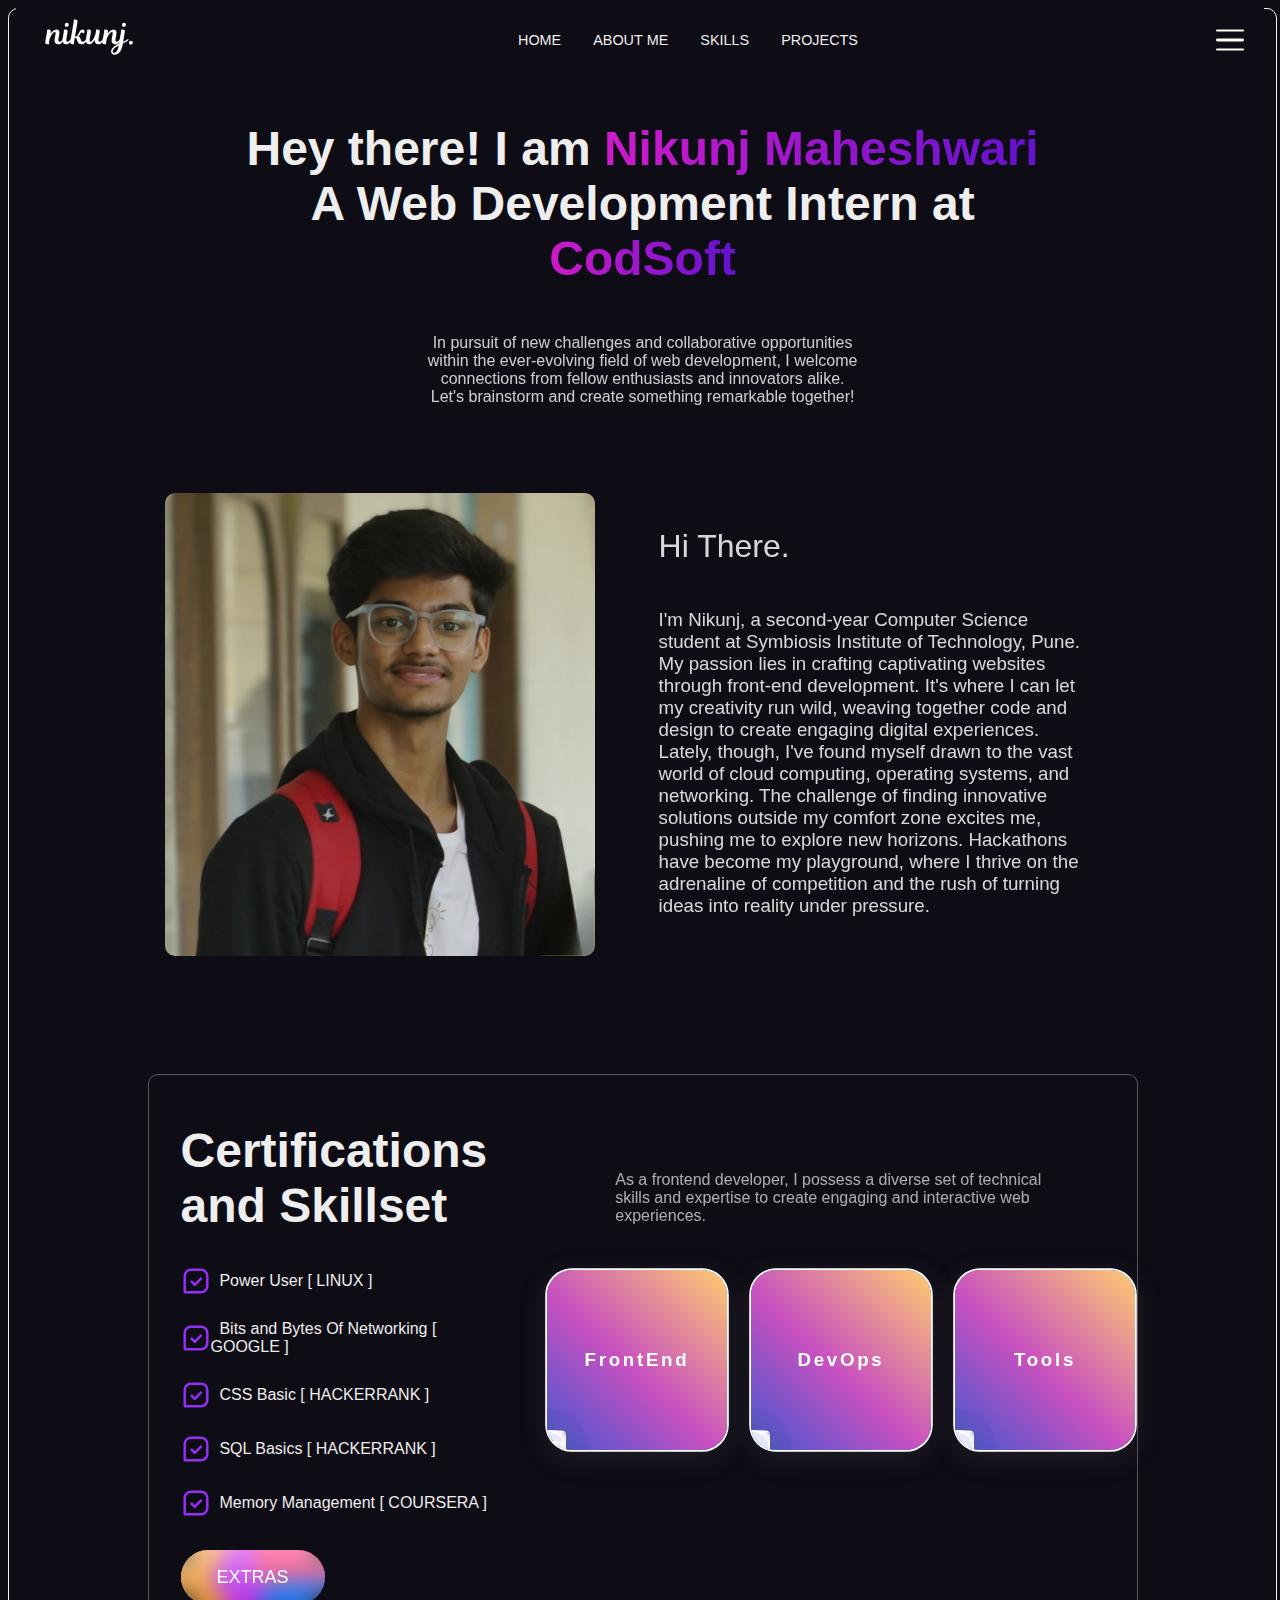
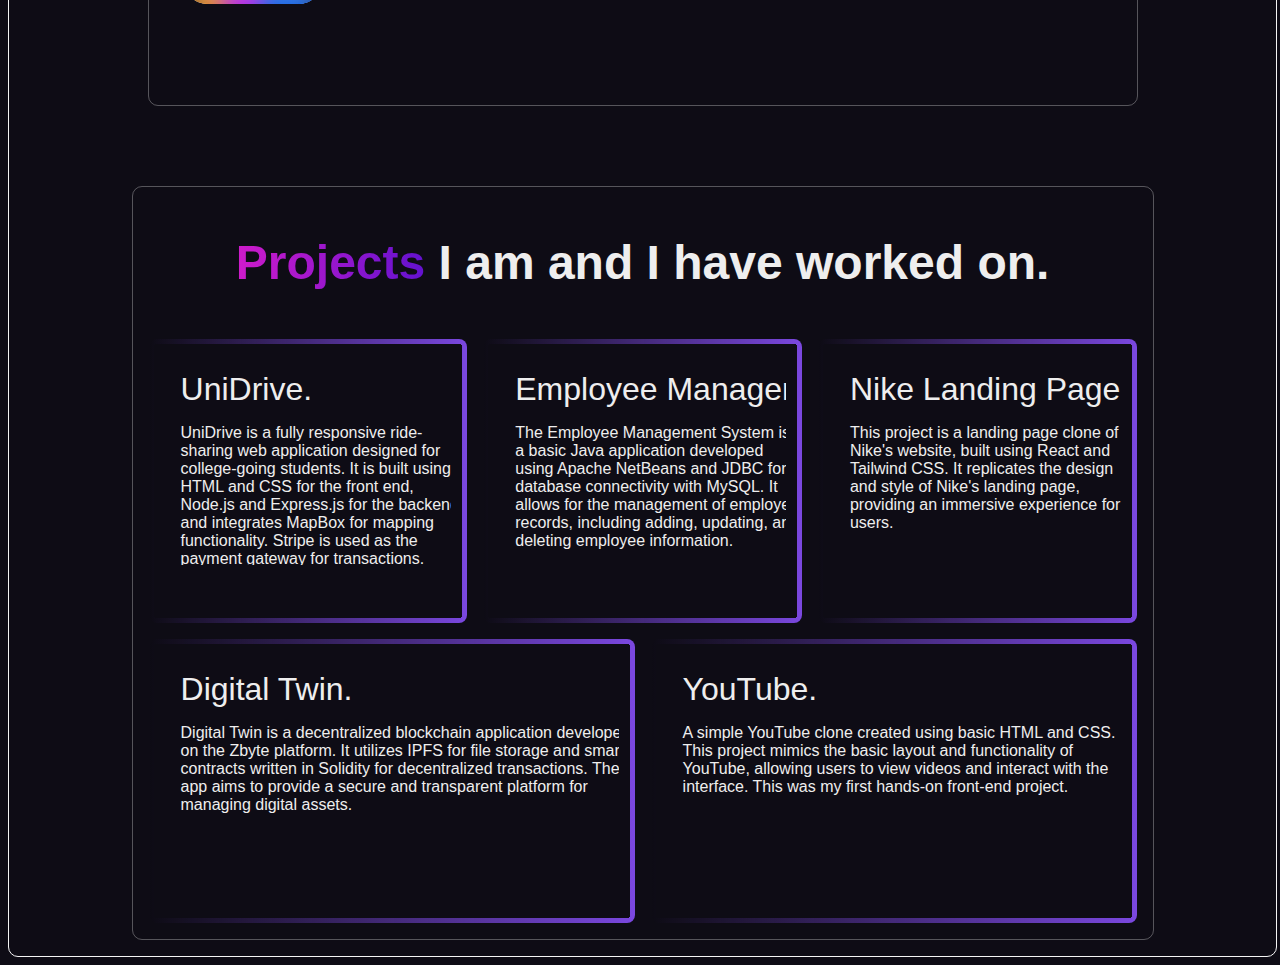
<file: task1/index.html>
<!DOCTYPE html>
<html lang="en">
  <head>
    <meta charset="UTF-8" />
    <meta name="viewport" content="width=device-width, initial-scale=1.0" />
    <title>Personal | Portfolio</title>
    <link rel="stylesheet" href="./css/header.css" />
    <link rel="stylesheet" href="./css/style.css" />
    <link rel="stylesheet" href="./css/hero.css" />
    <link rel="stylesheet" href="./css/skills.css" />
    <link rel="stylesheet" href="./css/projects.css" />
  </head>

  <body id="top">
    <div id="header-container">
      <div id="header-left">
        <img
          id="nik-logo"
          src="./assets/nikunjlogo.svg"
          height=""
          width="150"
          alt="logo"
        />
      </div>

      <div id="header-mid">
        <div id="navbar-elements">
          <a id="element-div" href="#top">HOME</a>
          <a id="element-div" href="#hero-container">ABOUT&nbspME</a>
          <a id="element-div" href="#skillsContainer">SKILLS</a>
          <a id="element-div" href="#projectsContainer">PROJECTS</a>
        </div>
      </div>

      <div id="header-right">
        <input id="checkbox" type="checkbox" />
        <label onclick="showOrHide()" class="toggle" for="checkbox">
          <div id="bar1" class="bars"></div>
          <div id="bar2" class="bars"></div>
          <div id="bar3" class="bars"></div>
        </label>
      </div>

      <div class="menuBox" id="menuBox">
        <div
          id="menu-item"
          onclick="window.open('https://github.com/still-nikk', '_blank')"
        >
          <img
            src="[data-uri]"
          />&nbsp&nbspGithub
        </div>
        <div class="downloadResume" id="menu-item">
          <img
            src="[data-uri]"
          />&nbsp&nbspDownload Resume
        </div>
        <div
          id="menu-item"
          onclick="window.open('https://www.linkedin.com/in/nikunj-maheshwari1')"
        >
          <img
            src="[data-uri]"
          />&nbsp&nbspLetsConnect
        </div>
        <div
          id="menu-item"
          onclick="window.open('https://www.codsoft.in/web-development', '_blank')"
        >
          <img
            src="[data-uri]"
          />&nbsp&nbspAbout Codsoft
        </div>
      </div>
    </div>

    <div id="hero-container">
      <h1 id="hero-heading">
        Hey there! I am
        <span id="hero-name"> Nikunj Maheshwari </span>
        <br />
        A Web Development Intern at <br />
        <span id="hero-company"> CodSoft </span>
      </h1>
      <p>
        In pursuit of new challenges and collaborative opportunities within the
        ever-evolving field of web development, I welcome connections from
        fellow enthusiasts and innovators alike. Let's brainstorm and create
        something remarkable together!
      </p>

      <div id="heroMain">
        <div id="heroImageContainer">
          <img id="heroImage" src="./assets/nikunjPFP.jpg" alt="" />
        </div>
        <div id="heroText">
          <span><br /><br />Hi There.</span><br /><br /><br />
          I'm Nikunj, a second-year Computer Science student at Symbiosis
          Institute of Technology, Pune. My passion lies in crafting captivating
          websites through front-end development. It's where I can let my
          creativity run wild, weaving together code and design to create
          engaging digital experiences. Lately, though, I've found myself drawn
          to the vast world of cloud computing, operating systems, and
          networking. The challenge of finding innovative solutions outside my
          comfort zone excites me, pushing me to explore new horizons.
          Hackathons have become my playground, where I thrive on the adrenaline
          of competition and the rush of turning ideas into reality under
          pressure.
        </div>
      </div>
    </div>

    <div id="skillsContainer">
      <div id="skillsMain">
        <div id="skillsLeft">
          <h1>Certifications and Skillset</h1>
          <div id="skillsList">
            <div id="skillsListItem">
              <img
                src="[data-uri]"
              />&nbsp&nbspPower User [ LINUX ]
            </div>
            <div id="skillsListItem">
              <img
                src="[data-uri]"
              />&nbsp&nbspBits and Bytes Of Networking [ GOOGLE ]
            </div>
            <div id="skillsListItem">
              <img
                src="[data-uri]"
              />&nbsp&nbspCSS Basic [ HACKERRANK ]
            </div>
            <div id="skillsListItem">
              <img
                src="[data-uri]"
              />&nbsp&nbspSQL Basics [ HACKERRANK ]
            </div>
            <div id="skillsListItem">
              <img
                src="[data-uri]"
              />&nbsp&nbspMemory Management [ COURSERA ]
            </div>
          </div>
          <button
            onclick="window.open('https://www.hackerrank.com/profile/nikunj_2904', '_blank')"
          >
            <span class="text">EXTRAS</span>
            <span class="blob"></span>
            <span class="blob"></span>
            <span class="blob"></span>
            <span class="blob"></span>
          </button>
        </div>
        <div id="skillsRight">
          <div id="skillsRightDescription">
            As a frontend developer, I possess a diverse set of technical skills
            and expertise to create engaging and interactive web experiences.
          </div>
          <div id="skillsSkills">
            <div id="specialButton">
              <div class="card">
                <div class="background"></div>
                <div class="logo">FrontEnd</div>

                <a href="#"
                  ><div class="box box1">
                    <span class="icon">
                      <svg
                        height="30px"
                        width="30px"
                        version="1.1"
                        id="_x32_"
                        xmlns="http://www.w3.org/2000/svg"
                        xmlns:xlink="http://www.w3.org/1999/xlink"
                        viewBox="0 0 512 512"
                        xml:space="preserve"
                        fill="#EEEEEE"
                        stroke="#EEEEEE"
                      >
                        <g id="SVGRepo_bgCarrier" stroke-width="0"></g>
                        <g
                          id="SVGRepo_tracerCarrier"
                          stroke-linecap="round"
                          stroke-linejoin="round"
                        ></g>
                        <g id="SVGRepo_iconCarrier">
                          <style type="text/css">
                            .st0 {
                              fill: #eeeeee;
                            }
                          </style>
                          <g>
                            <polygon
                              class="st0"
                              points="193.431,261.016 211.237,261.016 318.569,261.016 312.062,334.41 256,348.67 199.938,334.41 196.059,290.703 138.856,290.703 146.742,379.683 256,407.465 365.262,379.683 380.403,208.788 188.801,208.788 183.74,151.682 385.467,151.682 390.52,94.696 121.481,94.696 136.224,261.016 "
                            ></polygon>
                            <path
                              class="st0"
                              d="M20.366,0l0.984,10.627l41.882,452.361L256,512l192.767-49.012L491.634,0H20.366z M402.505,423.462 L256,460.713l-146.505-37.251L74.888,49.711h362.223L402.505,423.462z"
                            ></path>
                          </g>
                        </g>
                      </svg>
                    </span></div
                ></a>

                <a href="##"
                  ><div class="box box2">
                    <span class="icon">
                      <svg
                        height="25px"
                        width="25px"
                        viewBox="0 0 48 48"
                        xmlns="http://www.w3.org/2000/svg"
                        fill="#EEEEEE"
                        stroke="#EEEEEE"
                      >
                        <g id="SVGRepo_bgCarrier" stroke-width="0"></g>
                        <g
                          id="SVGRepo_tracerCarrier"
                          stroke-linecap="round"
                          stroke-linejoin="round"
                        ></g>
                        <g id="SVGRepo_iconCarrier">
                          <title>css</title>
                          <g id="Layer_2" data-name="Layer 2">
                            <g id="invisible_box" data-name="invisible box">
                              <rect width="48" height="48" fill="none"></rect>
                            </g>
                            <g id="Q3_icons" data-name="Q3 icons">
                              <path
                                d="M24,46,8.3,41.7,5,4H43L39.7,41.7ZM12,38.6l12,3.3,12-3.3L38.6,8H9.4Z"
                              ></path>
                              <path
                                d="M14,13H34L32.2,34.3,23.9,37l-8.4-2.1-.9-7.2h4.5v3.6l4.8.9,4.4-.9V25.9H14.6l-.3-4.5a2.3,2.3,0,0,1,1.5-.6c6.9,0,12.5.6,12.5.6V17.8H14.6Z"
                              ></path>
                            </g>
                          </g>
                        </g>
                      </svg>
                    </span></div
                ></a>

                <a href="###"
                  ><div class="box box3">
                    <span class="icon">
                      <svg
                        height="20px"
                        width="20px"
                        fill="#EEEEEE"
                        viewBox="0 0 32 32"
                        xmlns="http://www.w3.org/2000/svg"
                        stroke="#EEEEEE"
                      >
                        <g id="SVGRepo_bgCarrier" stroke-width="0"></g>
                        <g
                          id="SVGRepo_tracerCarrier"
                          stroke-linecap="round"
                          stroke-linejoin="round"
                        ></g>
                        <g id="SVGRepo_iconCarrier">
                          <path
                            d="M 5 5 L 5 27 L 27 27 L 27 5 L 5 5 z M 7 7 L 25 7 L 25 25 L 7 25 L 7 7 z M 20.244141 15 C 18.819141 15 17.898438 15.912141 17.898438 17.119141 C 17.898437 18.430141 18.667172 19.056781 19.826172 19.550781 L 20.226562 19.722656 C 20.958563 20.045656 21.394531 20.234156 21.394531 20.785156 C 21.394531 21.250156 20.967734 21.583984 20.302734 21.583984 C 19.514734 21.583984 19.066609 21.166469 18.724609 20.605469 L 17.414062 21.355469 C 17.879062 22.286469 18.847844 23 20.339844 23 C 21.859844 23 23 22.211578 23 20.767578 C 23 19.418578 22.230328 18.819234 20.861328 18.240234 L 20.462891 18.068359 C 19.769891 17.764359 19.474609 17.564844 19.474609 17.089844 C 19.474609 16.699844 19.769141 16.396484 20.244141 16.396484 C 20.710141 16.396484 21.003297 16.595844 21.279297 17.089844 L 22.535156 16.283203 C 22.003156 15.352203 21.270141 15 20.244141 15 z M 14.394531 15.095703 L 14.394531 20.558594 C 14.394531 21.356594 14.052297 21.564453 13.529297 21.564453 C 12.978297 21.564453 12.741141 21.185281 12.494141 20.738281 L 11.183594 21.527344 C 11.563594 22.335344 12.312703 23 13.595703 23 C 15.020703 23 16 22.239172 16 20.576172 L 16 15.095703 L 14.394531 15.095703 z"
                          ></path>
                        </g></svg
                    ></span></div
                ></a>

                <div class="box box4"></div>
              </div>

              <div class="card">
                <div class="background"></div>
                <div class="logo">DevOps</div>

                <a href="#"
                  ><div class="box box1">
                    <span class="icon">
                      <svg
                        height="35px"
                        width="35px"
                        viewBox="1 0 18 18"
                        xmlns="http://www.w3.org/2000/svg"
                        fill="none"
                      >
                        <g id="SVGRepo_bgCarrier" stroke-width="0"></g>
                        <g
                          id="SVGRepo_tracerCarrier"
                          stroke-linecap="round"
                          stroke-linejoin="round"
                        ></g>
                        <g id="SVGRepo_iconCarrier">
                          <g fill="#EEE">
                            <path
                              d="M4.51 7.687c0 .197.02.357.058.475.042.117.096.245.17.384a.233.233 0 01.037.123c0 .053-.032.107-.1.16l-.336.224a.255.255 0 01-.138.048c-.054 0-.107-.026-.16-.074a1.652 1.652 0 01-.192-.251 4.137 4.137 0 01-.164-.315c-.416.491-.937.737-1.565.737-.447 0-.804-.129-1.064-.385-.261-.256-.394-.598-.394-1.025 0-.454.16-.822.484-1.1.325-.278.756-.416 1.304-.416.18 0 .367.016.564.042.197.027.4.07.612.118v-.39c0-.406-.085-.689-.25-.854-.17-.166-.458-.246-.868-.246-.186 0-.377.022-.574.07a4.23 4.23 0 00-.575.181 1.525 1.525 0 01-.186.07.326.326 0 01-.085.016c-.075 0-.112-.054-.112-.166v-.262c0-.085.01-.15.037-.186a.399.399 0 01.15-.113c.185-.096.409-.176.67-.24.26-.07.537-.101.83-.101.633 0 1.096.144 1.394.432.293.288.442.726.442 1.314v1.73h.01zm-2.161.811c.175 0 .356-.032.548-.096.192-.064.362-.182.505-.342a.848.848 0 00.181-.341c.032-.129.054-.283.054-.465V7.03a4.43 4.43 0 00-.49-.09 3.996 3.996 0 00-.5-.033c-.357 0-.617.07-.793.214-.176.144-.26.347-.26.614 0 .25.063.437.196.566.128.133.314.197.559.197zm4.273.577c-.096 0-.16-.016-.202-.054-.043-.032-.08-.106-.112-.208l-1.25-4.127a.938.938 0 01-.048-.214c0-.085.042-.133.127-.133h.522c.1 0 .17.016.207.053.043.032.075.107.107.208l.894 3.535.83-3.535c.026-.106.058-.176.101-.208a.365.365 0 01.213-.053h.426c.1 0 .17.016.212.053.043.032.08.107.102.208l.84 3.578.92-3.578a.459.459 0 01.107-.208.347.347 0 01.208-.053h.495c.085 0 .133.043.133.133 0 .027-.006.054-.01.086a.768.768 0 01-.038.133l-1.283 4.127c-.031.107-.069.177-.111.209a.34.34 0 01-.203.053h-.457c-.101 0-.17-.016-.213-.053-.043-.038-.08-.107-.101-.214L8.213 5.37l-.82 3.439c-.026.107-.058.176-.1.213-.043.038-.118.054-.213.054h-.458zm6.838.144a3.51 3.51 0 01-.82-.096c-.266-.064-.473-.134-.612-.214-.085-.048-.143-.101-.165-.15a.38.38 0 01-.031-.149v-.272c0-.112.042-.166.122-.166a.3.3 0 01.096.016c.032.011.08.032.133.054.18.08.378.144.585.187.213.042.42.064.633.064.336 0 .596-.059.777-.176a.575.575 0 00.277-.508.52.52 0 00-.144-.373c-.095-.102-.276-.193-.537-.278l-.772-.24c-.388-.123-.676-.305-.851-.545a1.275 1.275 0 01-.266-.774c0-.224.048-.422.143-.593.096-.17.224-.32.384-.438.16-.122.34-.213.553-.277.213-.064.436-.091.67-.091.118 0 .24.005.357.021.122.016.234.038.346.06.106.026.208.052.303.085.096.032.17.064.224.096a.461.461 0 01.16.133.289.289 0 01.047.176v.251c0 .112-.042.171-.122.171a.552.552 0 01-.202-.064 2.428 2.428 0 00-1.022-.208c-.303 0-.543.048-.708.15-.165.1-.25.256-.25.475 0 .149.053.277.16.379.106.101.303.202.585.293l.756.24c.383.123.66.294.825.513.165.219.244.47.244.748 0 .23-.047.437-.138.619a1.435 1.435 0 01-.388.47c-.165.133-.362.23-.591.299-.24.075-.49.112-.761.112z"
                            ></path>
                            <path
                              fill-rule="evenodd"
                              d="M14.465 11.813c-1.75 1.297-4.294 1.986-6.481 1.986-3.065 0-5.827-1.137-7.913-3.027-.165-.15-.016-.353.18-.235 2.257 1.313 5.04 2.109 7.92 2.109 1.941 0 4.075-.406 6.039-1.239.293-.133.543.192.255.406z"
                              clip-rule="evenodd"
                            ></path>
                            <path
                              fill-rule="evenodd"
                              d="M15.194 10.98c-.223-.287-1.479-.138-2.048-.069-.17.022-.197-.128-.043-.24 1-.705 2.645-.502 2.836-.267.192.24-.053 1.89-.99 2.68-.143.123-.281.06-.217-.1.212-.53.686-1.72.462-2.003z"
                              clip-rule="evenodd"
                            ></path>
                          </g>
                        </g></svg
                    ></span></div
                ></a>

                <a href="##"
                  ><div class="box box2">
                    <span class="icon">
                      <svg
                        height="25px"
                        width="25px"
                        viewBox="0 0 16 16"
                        xmlns="http://www.w3.org/2000/svg"
                        fill="none"
                      >
                        <g id="SVGRepo_bgCarrier" stroke-width="0"></g>
                        <g
                          id="SVGRepo_tracerCarrier"
                          stroke-linecap="round"
                          stroke-linejoin="round"
                        ></g>
                        <g id="SVGRepo_iconCarrier">
                          <path
                            fill="#EEEE"
                            d="M12.342 4.536l.15-.227.262.159.116.083c.28.216.869.768.996 1.684.223-.04.448-.06.673-.06.534 0 .893.124 1.097.227l.105.057.068.045.191.156-.066.2a2.044 2.044 0 01-.47.73c-.29.299-.8.652-1.609.698l-.178.005h-.148c-.37.977-.867 2.078-1.702 3.066a7.081 7.081 0 01-1.74 1.488 7.941 7.941 0 01-2.549.968c-.644.125-1.298.187-1.953.185-1.45 0-2.73-.288-3.517-.792-.703-.449-1.243-1.182-1.606-2.177a8.25 8.25 0 01-.461-2.83.516.516 0 01.432-.516l.068-.005h10.54l.092-.007.149-.016c.256-.034.646-.11.92-.27-.328-.543-.421-1.178-.268-1.854a3.3 3.3 0 01.3-.81l.108-.187zM2.89 5.784l.04.007a.127.127 0 01.077.082l.006.04v1.315l-.006.041a.127.127 0 01-.078.082l-.039.006H1.478a.124.124 0 01-.117-.088l-.007-.04V5.912l.007-.04a.127.127 0 01.078-.083l.039-.006H2.89zm1.947 0l.039.007a.127.127 0 01.078.082l.006.04v1.315l-.007.041a.127.127 0 01-.078.082l-.039.006H3.424a.125.125 0 01-.117-.088L3.3 7.23V5.913a.13.13 0 01.085-.123l.039-.007h1.413zm1.976 0l.039.007a.127.127 0 01.077.082l.007.04v1.315l-.007.041a.127.127 0 01-.078.082l-.039.006H5.4a.124.124 0 01-.117-.088l-.006-.04V5.912l.006-.04a.127.127 0 01.078-.083l.039-.006h1.413zm1.952 0l.039.007a.127.127 0 01.078.082l.007.04v1.315a.13.13 0 01-.085.123l-.04.006H7.353a.124.124 0 01-.117-.088l-.006-.04V5.912l.006-.04a.127.127 0 01.078-.083l.04-.006h1.412zm1.97 0l.039.007a.127.127 0 01.078.082l.006.04v1.315a.13.13 0 01-.085.123l-.039.006H9.322a.124.124 0 01-.117-.088l-.006-.04V5.912l.006-.04a.127.127 0 01.078-.083l.04-.006h1.411zM4.835 3.892l.04.007a.127.127 0 01.077.081l.007.041v1.315a.13.13 0 01-.085.123l-.039.007H3.424a.125.125 0 01-.117-.09l-.007-.04V4.021a.13.13 0 01.085-.122l.039-.007h1.412zm1.976 0l.04.007a.127.127 0 01.077.081l.007.041v1.315a.13.13 0 01-.085.123l-.039.007H5.4a.125.125 0 01-.117-.09l-.006-.04V4.021l.006-.04a.127.127 0 01.078-.082l.039-.007h1.412zm1.953 0c.054 0 .1.037.117.088l.007.041v1.315a.13.13 0 01-.085.123l-.04.007H7.353a.125.125 0 01-.117-.09l-.006-.04V4.021l.006-.04a.127.127 0 01.078-.082l.04-.007h1.412zm0-1.892c.054 0 .1.037.117.088l.007.04v1.316a.13.13 0 01-.085.123l-.04.006H7.353a.124.124 0 01-.117-.088l-.006-.04V2.128l.006-.04a.127.127 0 01.078-.082L7.353 2h1.412z"
                          ></path>
                        </g></svg
                    ></span></div
                ></a>

                <a href="###"
                  ><div class="box box3">
                    <span class="icon">
                      <svg
                        height="20px"
                        width="20px"
                        viewBox="0 0 16 16"
                        xmlns="http://www.w3.org/2000/svg"
                        fill="none"
                      >
                        <g id="SVGRepo_bgCarrier" stroke-width="0"></g>
                        <g
                          id="SVGRepo_tracerCarrier"
                          stroke-linecap="round"
                          stroke-linejoin="round"
                        ></g>
                        <g id="SVGRepo_iconCarrier">
                          <path
                            fill="#EEE"
                            fill-rule="evenodd"
                            d="M5.374 15c-.335 0-.66-.153-.874-.431l-3.254-4.172a1.15 1.15 0 01-.214-.978l1.165-5.207c.074-.345.298-.623.605-.776l4.715-2.32c.15-.078.317-.116.485-.116.168 0 .335.038.485.115L13.2 3.426c.308.153.532.432.606.777l1.165 5.207c.074.345 0 .7-.214.978L11.5 14.566c-.214.268-.54.434-.875.434h-5.25zm7.718-5.835l.031.008a.308.308 0 01.26.371.306.306 0 01-.396.223h-.004l-.003-.001-.003-.001-.03-.007-.05-.01a2.548 2.548 0 01-.274-.106 2.87 2.87 0 00-.533-.156.242.242 0 00-.171.063 4.76 4.76 0 00-.131-.023 3.972 3.972 0 01-1.764 2.212c.015.042.032.083.051.123a.239.239 0 00-.023.18c.074.17.165.332.271.484.06.078.114.16.164.244l.028.057.012.025a.306.306 0 01-.381.44.307.307 0 01-.172-.18 2.608 2.608 0 00-.01-.02l-.028-.058a2.545 2.545 0 01-.089-.28 2.835 2.835 0 00-.21-.512.242.242 0 00-.156-.095 5.926 5.926 0 01-.03-.053l-.035-.064a3.97 3.97 0 01-2.824-.007l-.069.125a.249.249 0 00-.132.064c-.104.17-.184.355-.237.548a2.525 2.525 0 01-.088.28l-.025.05-.013.027v.001a.307.307 0 11-.553-.261l.014-.03.026-.052c.05-.085.104-.166.164-.244.108-.156.2-.322.277-.496a.302.302 0 00-.028-.173l.056-.133A3.972 3.972 0 014.22 9.532l-.134.023a.34.34 0 00-.176-.062 2.872 2.872 0 00-.533.156c-.09.04-.181.075-.274.105l-.05.011-.03.007H3.02l-.002.002h-.005a.308.308 0 01-.397-.349.306.306 0 01.261-.245l.004-.001h.003l.006-.002c.024-.006.054-.014.076-.018.097-.013.195-.021.293-.023.186-.013.37-.043.549-.09a.422.422 0 00.131-.133l.128-.037a3.938 3.938 0 01.624-2.752l-.097-.087a.338.338 0 00-.062-.176 2.854 2.854 0 00-.455-.319 2.557 2.557 0 01-.254-.148 1.129 1.129 0 01-.063-.05l-.004-.004a.323.323 0 01-.076-.45.295.295 0 01.244-.107.365.365 0 01.213.08l.022.017c.016.013.034.026.046.037.071.067.139.139.202.213.125.137.263.262.412.372.056.03.121.036.182.018l.11.078a3.938 3.938 0 012.552-1.224l.007-.129a.332.332 0 00.1-.157 2.844 2.844 0 00-.034-.554 2.555 2.555 0 01-.042-.29v-.053-.025-.004-.004A.306.306 0 018 2.82a.308.308 0 01.306.337v.087a2.53 2.53 0 01-.041.29 2.85 2.85 0 00-.035.553.242.242 0 00.1.153v.007l.007.13c.967.087 1.87.522 2.54 1.223l.116-.083a.34.34 0 00.186-.02c.149-.11.287-.235.412-.373a2.53 2.53 0 01.202-.213l.051-.04.017-.014a.308.308 0 01.472.388.307.307 0 01-.09.09c-.008.005-.017.012-.025.02l-.043.033a2.549 2.549 0 01-.254.148 2.865 2.865 0 00-.455.32.24.24 0 00-.058.172 4.458 4.458 0 01-.05.044l-.058.053c.542.806.769 1.783.637 2.745l.123.036c.031.056.077.101.132.132.18.048.364.078.55.09.097.003.195.01.292.024l.058.013zm-2.875-3.1l-1.308.925-.004-.002a.27.27 0 01-.43-.205v-.001l-.091-1.598a3.183 3.183 0 011.833.882zM7.754 7.818h.492l.306.381-.11.476L8 8.886l-.443-.213-.11-.475.307-.381zM7.29 5.24c.107-.024.216-.043.326-.056l-.09 1.6-.008.004a.268.268 0 01-.293.256.27.27 0 01-.135-.05l-.002.001-1.316-.93c.419-.41.945-.696 1.518-.825zM5.296 6.663l1.201 1.071-.001.007a.269.269 0 01-.106.462l-.001.005-1.54.443a3.134 3.134 0 01.447-1.988zm1.608 2.846l-.612 1.474a3.16 3.16 0 01-1.27-1.586L6.6 9.13l.003.003a.265.265 0 01.18.029.27.27 0 01.117.341l.004.006zm1.806 1.896c-.572.13-1.17.1-1.726-.088l.777-1.4h.001a.27.27 0 01.475-.001h.006l.779 1.402a3.286 3.286 0 01-.312.087zm1.004-.416L9.096 9.5l.001-.003a.269.269 0 01.296-.37l.003-.004 1.593.269a3.147 3.147 0 01-1.275 1.597zm1.442-2.343L9.61 8.201l-.002-.006a.27.27 0 01-.185-.343.27.27 0 01.08-.12L9.5 7.73l1.195-1.067c.366.594.527 1.29.46 1.983z"
                            clip-rule="evenodd"
                          ></path>
                        </g></svg
                    ></span></div
                ></a>

                <div class="box box4"></div>
              </div>

              <div class="card">
                <div class="background"></div>
                <div class="logo">Tools</div>

                <a href="#"
                  ><div class="box box1">
                    <span class="icon">
                      <svg 
                      height="30px"
                      width="30px"
                      viewBox="0 0 24 24" fill="none" xmlns="http://www.w3.org/2000/svg"><g id="SVGRepo_bgCarrier" stroke-width="0"></g><g id="SVGRepo_tracerCarrier" stroke-linecap="round" stroke-linejoin="round"></g><g id="SVGRepo_iconCarrier"> <path d="M9.29183 21V18.4407L9.3255 16.6219C9.36595 16.0561 9.58639 15.5228 9.94907 15.11C9.95438 15.1039 9.95972 15.0979 9.9651 15.0919C9.9791 15.0763 9.96988 15.0511 9.94907 15.0485V15.0485C7.52554 14.746 5.0005 13.7227 5.0005 9.26749C4.9847 8.17021 5.3427 7.10648 6.00437 6.27215C6.02752 6.24297 6.05103 6.21406 6.07492 6.18545V6.18545C6.10601 6.1482 6.11618 6.09772 6.10194 6.05134C6.10107 6.04853 6.10021 6.04571 6.09935 6.04289C6.0832 5.9899 6.06804 5.93666 6.05388 5.88321C5.81065 4.96474 5.86295 3.98363 6.20527 3.09818C6.20779 3.09164 6.21034 3.08511 6.2129 3.07858C6.22568 3.04599 6.25251 3.02108 6.28698 3.01493V3.01493C6.50189 2.97661 7.37036 2.92534 9.03298 4.07346C9.08473 4.10919 9.13724 4.14609 9.19053 4.18418V4.18418C9.22901 4.21168 9.27794 4.22011 9.32344 4.20716C9.32487 4.20675 9.32631 4.20634 9.32774 4.20593C9.41699 4.18056 9.50648 4.15649 9.59617 4.1337C11.1766 3.73226 12.8234 3.73226 14.4038 4.1337C14.4889 4.1553 14.5737 4.17807 14.6584 4.20199C14.6602 4.20252 14.6621 4.20304 14.6639 4.20356C14.7174 4.21872 14.7749 4.20882 14.8202 4.17653V4.17653C14.8698 4.14114 14.9187 4.10679 14.967 4.07346C16.6257 2.92776 17.4894 2.9764 17.7053 3.01469V3.01469C17.7404 3.02092 17.7678 3.04628 17.781 3.07946C17.7827 3.08373 17.7843 3.08799 17.786 3.09226C18.1341 3.97811 18.1894 4.96214 17.946 5.88321C17.9315 5.93811 17.9159 5.9928 17.8993 6.04723V6.04723C17.8843 6.09618 17.8951 6.14942 17.9278 6.18875C17.9289 6.18998 17.9299 6.19121 17.9309 6.19245C17.9528 6.21877 17.9744 6.24534 17.9956 6.27215C18.6573 7.10648 19.0153 8.17021 18.9995 9.26749C18.9995 13.747 16.4565 14.7435 14.0214 15.015V15.015C14.0073 15.0165 14.001 15.0334 14.0105 15.0439C14.0141 15.0479 14.0178 15.0519 14.0214 15.0559C14.2671 15.3296 14.4577 15.6544 14.5811 16.0103C14.7101 16.3824 14.7626 16.7797 14.7351 17.1754V21" stroke="#EEE" stroke-width="2" stroke-linecap="round" stroke-linejoin="round"></path> <path d="M4 17C4.36915 17.0523 4.72159 17.1883 5.03065 17.3975C5.3397 17.6068 5.59726 17.8838 5.7838 18.2078C5.94231 18.4962 6.15601 18.7504 6.41264 18.9557C6.66927 19.161 6.96379 19.3135 7.27929 19.4043C7.59478 19.4952 7.92504 19.5226 8.25112 19.485C8.5772 19.4475 8.89268 19.3457 9.17946 19.1855" stroke="#EEE" stroke-width="2" stroke-linecap="round" stroke-linejoin="round"></path> </g></svg></span></div
                ></a>

                <a href="##"
                  ><div class="box box2">
                    <span class="icon"
                      >
                      <svg
                        height="30px"
                        width="30px"
                        viewBox="0 0 192 192"
                        xmlns="http://www.w3.org/2000/svg"
                        style="enable-background: new 0 0 192 192"
                        xml:space="preserve"
                        fill="#000000"
                      >
                        <g id="SVGRepo_bgCarrier" stroke-width="0"></g>
                        <g
                          id="SVGRepo_tracerCarrier"
                          stroke-linecap="round"
                          stroke-linejoin="round"
                        ></g>
                        <g id="SVGRepo_iconCarrier">
                          <path
                            d="M95.2 170c-11.6 0-22-3.1-30.9-9.1-8.8-6-15.4-14.6-19.7-25.6-2.5-6.4-4-13.4-4.7-21.4-.8-9.5-.2-19.2 1.9-28.7 3.3-15.3 10-28.5 19.8-39.5 9.7-10.8 21.2-18.1 34.3-21.5 5.6-1.5 11.2-2.2 16.5-2.2 6.4 0 12.7 1.1 18.7 3.3 8.9 3.3 15 9 17.9 17 1.4 3.7 1.8 7.6 1.4 12-.6 6.2-2.6 11.7-6 16.4-3.9 5.4-8.6 8.7-14.3 10.1-1 .3-2.1.4-3.3.4-.5 0-.9 0-1.4-.1-1.7-.2-3.2-.9-4.2-2.2-1-1.3-1.4-3-1.2-4.7.3-2 1.1-3.7 1.9-5.1l.3-.6c1.6-3.2 3.1-6.2 3.9-9.4 1.3-5.4 1.3-9.5-.1-13.3-1.5-4-4.3-6.5-8.5-7.5-1.6-.4-3.2-.6-4.8-.6-3.6 0-7.4.9-11.4 2.7C93.4 44 86.7 50 81 58.7c-3.9 6-6.9 12.7-9.1 20.5-1.6 5.6-2.6 11.5-3.2 17.6-.3 2.9-.5 6.3-.5 9.6.1 9.7 1.5 17.4 4.5 24.2 3.3 7.6 7.8 12.9 13.9 16.3 4.1 2.3 8.7 3.5 13.6 3.5.8 0 1.7 0 2.6-.1 10.4-.8 19.6-5.5 28-14.3 4.3-4.5 7.9-9.7 11-15.9.5-.9 1-1.9 1.8-2.7 1-1.1 2.3-1.7 3.7-1.7 1.7 0 3.2.9 4.2 2.5 1.2 2 1.1 4.2.9 5.6-.6 4.1-2.1 8.1-4.6 12.8-7.2 12.9-17.1 22.4-29.4 28.3-6.3 3-13.1 4.7-20.1 5-1.1.1-2.1.1-3.1.1z"
                            style="
                              fill: none;
                              stroke: #eeeeee;
                              stroke-width: 12;
                              stroke-linejoin: round;
                              stroke-miterlimit: 10;
                            "
                          ></path>
                        </g></svg
                    ></span></div
                ></a>

                <a href="###"
                  ><div class="box box3">
                    <span class="icon"
                      >
                      <svg 
                      height="30px"
                      width="30px"
                      fill="#EEEEEE" viewBox="0 0 32 32" xmlns="http://www.w3.org/2000/svg" stroke="#EEEEEE"><g id="SVGRepo_bgCarrier" stroke-width="0"></g><g id="SVGRepo_tracerCarrier" stroke-linecap="round" stroke-linejoin="round"></g><g id="SVGRepo_iconCarrier"> <path d="M21.875 7.568c-0.156 0-0.26 0.021-0.365 0.047v0.016h0.016c0.073 0.135 0.193 0.24 0.286 0.365 0.073 0.141 0.135 0.286 0.203 0.427l0.021-0.021c0.125-0.089 0.188-0.229 0.188-0.443-0.052-0.063-0.063-0.13-0.109-0.188-0.052-0.089-0.167-0.135-0.24-0.203zM7.693 25.161h-1.234c-0.042-2.083-0.167-4.042-0.359-5.88h-0.010l-1.88 5.88h-0.943l-1.865-5.88h-0.016c-0.135 1.76-0.224 3.724-0.26 5.88h-1.125c0.073-2.625 0.255-5.083 0.547-7.375h1.531l1.781 5.417h0.010l1.797-5.417h1.458c0.323 2.688 0.516 5.146 0.573 7.375zM13.047 19.719c-0.5 2.729-1.167 4.714-1.984 5.948-0.646 0.953-1.349 1.432-2.115 1.432-0.203 0-0.453-0.063-0.755-0.188v-0.656c0.151 0.021 0.323 0.036 0.516 0.036 0.359 0 0.646-0.104 0.865-0.297 0.26-0.24 0.391-0.51 0.391-0.807 0-0.208-0.099-0.625-0.307-1.26l-1.349-4.208h1.214l0.969 3.146c0.219 0.719 0.313 1.214 0.271 1.5 0.536-1.417 0.906-2.969 1.115-4.646zM29.484 25.161h-3.51v-7.375h1.182v6.469h2.328zM25.057 25.339l-1.354-0.667c0.12-0.099 0.234-0.208 0.339-0.333 0.578-0.672 0.865-1.677 0.865-3 0-2.443-0.958-3.661-2.875-3.661-0.938 0-1.672 0.307-2.198 0.927-0.573 0.677-0.865 1.677-0.865 2.995 0 1.297 0.255 2.245 0.766 2.854 0.469 0.542 1.172 0.818 2.115 0.818 0.349 0 0.672-0.042 0.964-0.13l1.766 1.031 0.484-0.833zM20.667 23.682c-0.302-0.479-0.448-1.25-0.448-2.313 0-1.859 0.563-2.786 1.693-2.786 0.589 0 1.026 0.224 1.302 0.667 0.297 0.484 0.448 1.245 0.448 2.297 0 1.87-0.568 2.813-1.693 2.813-0.594 0-1.026-0.224-1.307-0.667zM18.458 23.12c0 0.625-0.229 1.141-0.693 1.536-0.458 0.401-1.068 0.604-1.844 0.604-0.724 0-1.417-0.229-2.099-0.688l0.318-0.635c0.583 0.292 1.109 0.438 1.589 0.438 0.443 0 0.792-0.099 1.042-0.292 0.25-0.198 0.401-0.474 0.401-0.823 0-0.438-0.307-0.813-0.865-1.125-0.516-0.286-1.552-0.875-1.552-0.875-0.563-0.411-0.839-0.849-0.839-1.573 0-0.599 0.208-1.078 0.625-1.443 0.422-0.375 0.958-0.557 1.625-0.557 0.682 0 1.307 0.182 1.87 0.547l-0.286 0.635c-0.479-0.203-0.953-0.307-1.417-0.307-0.38 0-0.672 0.094-0.875 0.276s-0.328 0.411-0.328 0.698c0 0.438 0.313 0.813 0.885 1.135 0.526 0.286 1.583 0.891 1.583 0.891 0.578 0.406 0.865 0.844 0.865 1.557zM30.964 15.313c-0.714-0.016-1.266 0.057-1.729 0.255-0.13 0.052-0.344 0.052-0.365 0.219 0.073 0.073 0.083 0.188 0.146 0.286 0.109 0.177 0.292 0.417 0.464 0.542 0.188 0.146 0.375 0.292 0.568 0.417 0.349 0.214 0.74 0.339 1.083 0.552 0.193 0.125 0.391 0.286 0.583 0.417 0.099 0.068 0.161 0.188 0.286 0.229v-0.026c-0.063-0.078-0.078-0.193-0.141-0.286-0.089-0.089-0.177-0.167-0.266-0.255-0.26-0.349-0.578-0.651-0.927-0.901-0.286-0.193-0.911-0.464-1.026-0.792l-0.016-0.021c0.193-0.016 0.422-0.089 0.609-0.141 0.302-0.078 0.583-0.063 0.896-0.141 0.141-0.036 0.281-0.078 0.427-0.125v-0.078c-0.161-0.161-0.281-0.38-0.448-0.531-0.453-0.391-0.953-0.776-1.469-1.094-0.281-0.182-0.635-0.297-0.932-0.448-0.104-0.052-0.286-0.078-0.344-0.167-0.161-0.198-0.255-0.453-0.37-0.688-0.255-0.49-0.505-1.031-0.729-1.552-0.161-0.349-0.255-0.693-0.453-1.016-0.917-1.516-1.917-2.432-3.448-3.333-0.328-0.188-0.724-0.266-1.141-0.365-0.224-0.010-0.443-0.026-0.667-0.036-0.146-0.063-0.286-0.229-0.411-0.313-0.51-0.323-1.823-1.016-2.193-0.099-0.24 0.583 0.354 1.151 0.563 1.443 0.151 0.208 0.344 0.438 0.453 0.667 0.063 0.156 0.078 0.318 0.141 0.479 0.141 0.391 0.276 0.828 0.464 1.193 0.099 0.188 0.203 0.385 0.328 0.552 0.073 0.099 0.198 0.141 0.224 0.302-0.125 0.182-0.135 0.448-0.203 0.667-0.323 1.010-0.198 2.255 0.255 3 0.146 0.224 0.484 0.714 0.938 0.526 0.401-0.161 0.313-0.667 0.427-1.115 0.026-0.109 0.010-0.177 0.063-0.25v0.021c0.13 0.25 0.255 0.49 0.37 0.74 0.271 0.438 0.755 0.891 1.156 1.193 0.214 0.161 0.38 0.438 0.646 0.536v-0.026h-0.021c-0.057-0.078-0.13-0.115-0.203-0.177-0.161-0.161-0.339-0.359-0.469-0.536-0.37-0.5-0.703-1.052-0.995-1.62-0.146-0.281-0.271-0.583-0.385-0.859-0.052-0.104-0.052-0.266-0.141-0.318-0.135 0.193-0.333 0.359-0.427 0.604-0.172 0.38-0.188 0.854-0.255 1.344-0.031 0.010-0.016 0-0.031 0.021-0.286-0.073-0.385-0.365-0.49-0.615-0.271-0.635-0.313-1.651-0.083-2.38 0.063-0.188 0.328-0.776 0.224-0.953-0.057-0.172-0.234-0.271-0.328-0.406-0.12-0.167-0.24-0.38-0.323-0.568-0.214-0.5-0.318-1.052-0.552-1.552-0.104-0.229-0.292-0.469-0.443-0.682-0.172-0.24-0.359-0.411-0.49-0.693-0.047-0.099-0.109-0.26-0.036-0.365 0.016-0.073 0.052-0.099 0.125-0.12 0.115-0.099 0.448 0.026 0.563 0.083 0.328 0.13 0.604 0.255 0.88 0.443 0.125 0.089 0.26 0.255 0.422 0.302h0.188c0.286 0.063 0.604 0.016 0.87 0.099 0.474 0.151 0.901 0.37 1.286 0.609 1.167 0.745 2.125 1.797 2.776 3.052 0.109 0.203 0.156 0.391 0.255 0.604 0.182 0.443 0.417 0.885 0.604 1.307s0.365 0.849 0.635 1.198c0.135 0.188 0.667 0.286 0.911 0.38 0.177 0.083 0.453 0.156 0.609 0.25 0.307 0.188 0.609 0.401 0.896 0.609 0.146 0.099 0.589 0.323 0.615 0.5z"></path> </g></svg></span></div
                ></a>

                <div class="box box4"></div>
              </div>
            </div>
          </div>
        </div>
      </div>
    </div>

    <div id="projectsContainer">
        <div id="projectsText">
          <h1><span id="hero-name">Projects</span> I am and I have worked on.</h1>
        </div>

        <div class="projectDivsContainer">
          <div class="projectsTopContainer">
            <div class="topLeft">
              <div class="projectTop">
                <img class="projectImage" src="./assets/unidriveBG1.png" alt="">
                <div class="coverInfo">
                  <div class="projectTitle">
                    UniDrive.
                  </div>
                  <div class="projectDescription">
                    UniDrive is a fully responsive ride-sharing web application designed for college-going students. It is built using HTML and CSS for the front end, Node.js and Express.js for the backend, and integrates MapBox for mapping functionality. Stripe is used as the payment gateway for transactions.
                  </div>
                </div>
              </div>
              <div class="projectNav"></div>
            </div>
            <div class="topMid">
              <div class="projectTop">
                <img class="projectImage" src="./assets/nikeBG.png" alt="">
                <div class="coverInfo">
                  <div class="projectTitle">
                    Employee Manager.
                  </div>
                  <div class="projectDescription">
                    The Employee Management System is a basic Java application developed using Apache NetBeans and JDBC for database connectivity with MySQL. It allows for the management of employee records, including adding, updating, and deleting employee information.
                  </div>
                </div>
              </div>
              <div class="projectNav"></div>
            </div>
            <div class="topRight">
              <div class="projectTop">
                <img class="projectImage" src="./assets/nikeBG.png" alt="">
                <div class="coverInfo">
                  <div class="projectTitle">
                    Nike Landing Page
                  </div>
                  <div class="projectDescription">
                    This project is a landing page clone of Nike's website, built using React and Tailwind CSS. It replicates the design and style of Nike's landing page, providing an immersive experience for users.
                  </div>
                </div>
              </div>
              <div class="projectNav"></div>
            </div>
          </div>
          <div class="projectsBottomContainer">
            <div class="bottomLeft">
              <div class="projectTop">
                <img class="projectImage" src="./assets/digitalTwinBG.png" alt="">
                <div class="coverInfo">
                  <div class="projectTitle">
                    Digital Twin.
                  </div>
                  <div class="projectDescription">
                    Digital Twin is a decentralized blockchain application developed on the Zbyte platform. It utilizes IPFS for file storage and smart contracts written in Solidity for decentralized transactions. The app aims to provide a secure and transparent platform for managing digital assets.
                  </div>
                </div>
              </div>
              <div class="projectNav"></div>
            </div>
            <div class="bottomRight">
              <div class="projectTop">
                <img class="projectImage" src="./assets/youtubeBG.png" alt="">
                <div class="coverInfo">
                  <div class="projectTitle">
                    YouTube.
                  </div>
                  <div class="projectDescription">
                    A simple YouTube clone created using basic HTML and CSS. This project mimics the basic layout and functionality of YouTube, allowing users to view videos and interact with the interface. This was my first hands-on front-end project.
                  </div>
                </div>
              </div>
              <div class="projectNav"></div>
            </div>
          </div>
        </div>
    </div>
    

    



    <script src="script.js"></script>
  </body>
</html>
</file>
<file: task1/css/header.css>
html {
  scroll-behavior: smooth;
}


#header-container {
  position: fixed;
  display: flex;
  top: 0;
  right: 1rem;
  left: 1rem;
  width: auto;
  flex-direction: row;
  justify-content: space-between;
  column-gap: 1rem;
  background-color: #0E0C15;
  /* background-color: grey; */
  /* position: absolute; */
  z-index: 1000;
}

#header-left {
  /* background-color: lightblue; */
  height: auto;
  /* flex:1; */
  width: auto;
  /* display: flex;
    justify-content: center;
    align-items: center; */
}

#nik-logo:hover {
  cursor: pointer;
}

#header-mid {
  position: relative;
  /* background-color: lightpink; */
  height: auto;
  width: auto;
  display: flex;
  flex-direction: row;
  justify-content: space-between;
  align-items: center;
  /* flex: 1; */
  padding-left: 20rem;
  padding-right: 20rem;
}

#navbar-elements {
  /* background-color: grey; */
  height: 100%;
  width: 100%;
  display: flex;
  flex-direction: row;
  justify-content: space-between;
  padding: 0 1rem;
  column-gap: 2rem;
}

#navbar-elements a {
  /* background-color: lightblue; */
  display: flex;
  justify-content: center;
  align-items: center;
  height: 100%;
  width: 100%;
  font-size: 0.9rem;
  /* line-height: 10px; */
  color: #eeeeee;
  font-family: sans-serif;
  text-decoration: none;
}

#element-div:hover {
  /* color:rgb(63, 60, 67); */
  opacity: 60%;
  cursor: pointer;
}

#header-right {
  /* position: relative; */
  /* background-color: lightblue; */
  display: flex;
  /* flex:1; */
  justify-content: center;
  align-items: center;
  height: auto;
  width: auto;
}
#checkbox {
    display: none;
  }
  
  .toggle {
    margin-right: 1rem;
    position: relative;
    width: 40px;
    height: 30px;
    scale: 70%;
    cursor: pointer;
    display: flex;
    flex-direction: column;
    align-items: center;
    justify-content: center;
    gap: 10px;
    transition-duration: .3s;
  }
  
  .bars {
    width: 100%;
    height: 4px;
    background-color: rgb(253, 255, 243);
    border-radius: 5px;
    transition-duration: .3s;
  }
  
  /* #checkbox:checked + .toggle .bars {
    margin-left: 13px;
  } */
  
  #checkbox:checked + .toggle #bar2 {
    transform: translateY(14px) rotate(60deg);
    margin-left: 0;
    transform-origin: right;
    transition-duration: .3s;
    z-index: 2;
  }
  
  #checkbox:checked + .toggle #bar1 {
    transform: translateY(28px) rotate(-60deg);
    transition-duration: .3s;
    transform-origin: left;
    z-index: 1;
  }
  
  #checkbox:checked + .toggle {
    transform: rotate(-90deg);
  }
  /* #checkbox:checked + .toggle #bar3 {
    transform: rotate(90deg);
    transition-duration: .3s;
    transform-origin:right;
  } */
  
  
  #menuBox {
    display:flex;
    flex-direction: column;
    position: absolute;
    right: 1rem;
    top: 4rem;
    border-radius: 1rem;
    opacity: 0;
    background-color: #13111d;
  /* background-color: white; */
  /* height: 0; */
  height: 20rem;
  width: 15rem;
  box-shadow: 10px 10px 41px 0px rgba(0, 0, 0, 0.749);
  transition: height 0.4s ease-in-out, opacity 0.3s ease-in-out;
  padding: 1rem;
  row-gap: 0;
  pointer-events: none;
}

#menu-item {
  font-family: sans-serif;
  flex:1;
  display: flex;
  justify-content: center;
  align-items: center;
  /* background-color: grey; */
  border-bottom-style: solid;
  border-bottom-width: 1px;
  border-bottom-color: black;
  color: #EEEEEE;
  font-size: 20px;
  transition: scale 0.3s ease;
}

#menu-item:hover {
  scale:1.05;
  transition: scale 0.3s ease;
  /* cursor: pointer; */
}
</file>
<file: task1/css/style.css>
@import url("https://fonts.googleapis.com/css2?family=Sora:wght@300;400;600&display=swap");
@import url("https://fonts.googleapis.com/css2?family=Source+Code+Pro:wght@400;600;700&display=swap");
@import url("https://fonts.googleapis.com/css2?family=Space+Grotesk:wght@300&display=swap");

body {
    padding-left: 1rem;
    padding-right: 1rem;
    padding-bottom: 1rem;
    border-style: solid;
    border-width: 1px;
    border-color: whitesmoke;
    border-radius: 10px;
    height: 100%;
    width: 96.5%;
    background-color: #0E0C15;
    font-family:Arial, Helvetica, sans-serif;
}
</file>
<file: task1/css/hero.css>
#hero-container {
  /* background-color: grey; */
  display: flex;
  flex-direction: column;
  justify-content: center;
  align-items: center;
  color: #EEEEEE;
  margin-top: 5rem;
  /* row-gap: 0; */
  /* height: 200vh; */
}

#hero-heading {
  text-align: center;
}

h1 {
  font-size: 3rem;
}

h1 span {
  background: #cf1bca;
  background: linear-gradient(to right, #cf1bca 0%, #6312cf 100%);
  -webkit-background-clip: text;
  -webkit-text-fill-color: transparent;
}

p {
  opacity: 85%;
  margin-left: 25rem;
  margin-right: 25rem;
  text-align: center;
  font-family: sans-serif;
}

#heroMain {
  /* background-color: grey; */
  /* margin-right: 1rem;
  margin-left: 1rem; */
  height: 60vh;
  width: 80%;
  /* border-style: solid; */
  border-width: 1px;
  border-color: rgba(255, 255, 255, 0.3); /* Whitesmoke color with 50% opacity */
  border-radius: 10px;
  display: flex;
  flex-direction: row;
  margin-top: 2rem;


}

#heroImageContainer{
  flex:1;
  display: flex;
  justify-content: flex-start;
  /* align-items: */
  padding:1rem;
  
}

#heroText {
  flex:1;
  /* display: flex; */
  padding-right: 3rem;
  padding-left: 3rem;
  color:#EEEEEE;
  font-size: 1.17rem;
  opacity: 0.9;
}

#heroText span {
  font-size: 2rem;
}

#heroImage {
  border-radius: 10px;
  max-width: 100%;
  max-height:100%;
  align-self: center;
}
</file>
<file: task1/css/skills.css>
#skillsContainer {
  display: flex;
  /* flex-direction: column; */
  justify-content: center;
  align-items: center;
  color: #EEEEEE;
  margin-top: 5rem;
  /* background-color: grey; */
}

#skillsMain {
  height: 70vh;
  width: 80%;
  border-style: solid;
  border-width: 1px;
  border-color: rgba(
    255,
    255,
    255,
    0.3
  );
  border-radius: 10px;
  display: flex;
  flex-direction: row;
  column-gap: 1rem;
  /* padding: 1rem; */
}

#skillsLeft {
  height:auto;
  /* width: auto; */
  flex:1;
  /* background-color: lightblue; */
  border-radius: 10px;
  display: flex;
  flex-direction: column;
  padding: 1rem;
  padding-left: 2rem;
}

#skillsLeft h1 {
  font-family:sans-serif;
}

#skillsList {
  display: flex;
  flex-direction: column;
  row-gap: 1.5rem;

}

#skillsListItem {
  display: flex;
  justify-content: flex-start;
  align-items: center;
  transition: opacity 0.3s;
}

#skillsListItem:hover {
  cursor: pointer;
  opacity: 80%;
  transition: opacity 0.3s;
}

button {
  position: relative;
  font-family: inherit;
  font-size: 18px;
  border-radius: 40em;
  width: 8em;
  height: 3em;
  z-index: 1;
  color: white;
  cursor: pointer;
  overflow: hidden;
  border: none;
  margin-top: 2rem;
}

button .text {
  position: absolute;
  left: 0;
  top: 0;
  width: 100%;
  height: 100%;
  line-height: 3em;
  border-radius: 40em;
  border: none;
  background: linear-gradient(
    rgba(255, 255, 255, 0.473),
    rgba(150, 150, 150, 0.25)
  );
  z-index: 1;
  backdrop-filter: blur(10px);
  -webkit-backdrop-filter: blur(10px);
}

button .blob {
  position: absolute;
  z-index: -1;
  border-radius: 5em;
  width: 5em;
  height: 3em;
  transition: transform 0.3s ease-in-out, background 0.3s ease-in-out;
}

button .blob:nth-child(2) {
  left: 0em;
  top: 0;
  background: #ff930f;
}

button .blob:nth-child(3) {
  left: 1.8em;
  top: 0;
  z-index: -1;
  background: #bf0fff;
}

button .blob:nth-child(4) {
  left: 4em;
  top: -1em;
  background: #ff1b6b;
}

button .blob:nth-child(5) {
  left: 4.3em;
  top: 1.6em;
  background: #0061ff;
}

button:hover .blob:nth-child(2) {
  background: #0061ff;
}

button:hover .blob:nth-child(3) {
  background: #ff1b6b;
}

button:hover .blob:nth-child(4) {
  background: #bf0fff;
}

button:hover .blob:nth-child(5) {
  background: #ff930f;
}

button:hover .blob {
  transform: scale(1.3);
}

button:active {
  border: 2px solid white;
}


#skillsRight {
  height:auto;
  flex:2;
  /* background-color: grey; */
  border-radius: 10px;
  display: flex;
  flex-direction: column;
  justify-content: space-between;
  align-items: center;
  padding: 1rem;
}

#skillsRightDescription {
  /* height: auto; */
  position: relative;
  opacity: 70%;
  padding-left: 5rem;
  margin-top: 5rem;
  padding-right: 5rem;
  /* background-color: lightslategray; */
  flex:1;
  border-radius: 10px;
  width:auto;
}

#skillsSkills {
  position: relative;
  /* background-color: lightslategray; */
  flex:5;
  border-radius: 10px;
  width:100%;
  display: flex;
  /* flex-direction: row; */
}

#specialButton {
  display: flex;
  justify-content: space-around;
  /* background-color: grey; */
  width: 100%;
}

.card {
  scale:0.9;
  position: relative;
  width: 200px;
  height: 200px;
  background: lightgrey;
  border-radius: 30px;
  overflow: hidden;
  box-shadow: rgba(100, 100, 111, 0.2) 0px 7px 29px 0px;
  transition: all 1s ease-in-out;
  border: 2px solid rgb(255, 255, 255);
}

.background {
  position: absolute;
  inset: 0;
  background-color: #4158D0;
  background-image: linear-gradient(43deg, #4158D0 0%, #C850C0 46%, #FFCC70 100%);
}

.logo {
  position: absolute;
  right: 50%;
  bottom: 50%;
  transform: translate(50%, 50%);
  transition: all 0.6s ease-in-out;
  font-size: 1.3em;
  font-weight: 600;
  color: #ffffff;
  letter-spacing: 3px;
}

.logo .logo-svg {
  fill: white;
  width: 30px;
  height: 30px;
}

.icon {
  display: inline-block;
  width: 20px;
  height: 20px;
}

.icon .svg {
  fill: rgba(255, 255, 255, 0.797);
  width: 100%;
  transition: all 0.5s ease-in-out;
}

.box {
  position: absolute;
  padding: 10px;
  text-align: right;
  background: rgba(255, 255, 255, 0.389);
  border-top: 2px solid rgb(255, 255, 255);
  border-right: 1px solid white;
  border-radius: 10% 13% 42% 0%/10% 12% 75% 0%;
  box-shadow: rgba(100, 100, 111, 0.364) -7px 7px 29px 0px;
  transform-origin: bottom left;
  transition: all 1s ease-in-out;
}

.box::before {
  content: "";
  position: absolute;
  inset: 0;
  border-radius: inherit;
  opacity: 0;
  transition: all 0.5s ease-in-out;
}

.box:hover .svg {
  fill: white;
}

.box1 {
  width: 70%;
  height: 70%;
  bottom: -70%;
  left: -70%;
}

.box1::before {
  background: radial-gradient(circle at 30% 107%, #fdf497 0%, #fdf497 5%, #ff53d4 60%, #62c2fe 90%);
}

.box1:hover::before {
  opacity: 1;
}

.box1:hover .icon .svg {
  filter: drop-shadow(0 0 5px white);
}

.box2 {
  width: 50%;
  height: 50%;
  bottom: -50%;
  left: -50%;
  transition-delay: 0.2s;
}

.box2::before {
  background: radial-gradient(circle at 30% 107%, #91e9ff 0%, #00ACEE 90%);
}

.box2:hover::before {
  opacity: 1;
}

.box2:hover .icon .svg {
  filter: drop-shadow(0 0 5px white);
}

.box3 {
  width: 30%;
  height: 30%;
  bottom: -30%;
  left: -30%;
  transition-delay: 0.4s;
}

.box3::before {
  background: radial-gradient(circle at 30% 107%, #969fff 0%, #b349ff 90%);
}

.box3:hover::before {
  opacity: 1;
}

.box3:hover .icon .svg {
  filter: drop-shadow(0 0 5px white);
}

.box4 {
  width: 10%;
  height: 10%;
  bottom: -10%;
  left: -10%;
  transition-delay: 0.6s;
}

.card:hover {
  transform: scale(1.1);
}

.card:hover .box {
  bottom: -1px;
  left: -1px;
}

.card:hover .logo {
  transform: translate(70px, -52px);
  letter-spacing: 0px;
}
</file>
<file: task1/css/projects.css>
#projectsContainer {
  /* background-color: gold; */
  max-height: 80vh;
  height: 80vh;
  width: 80%;
  max-width: 80%;
  display: flex;
  flex-direction: column;
  row-gap: 1rem;
  /* justify-content: flex-start; */
  color: #eeeeee;
  margin-top: 5rem;
  /* overflow: hidden; */
  border-style: solid;
  border-width: 1px;
  border-color: rgba(255, 255, 255, 0.3);
  border-radius: 10px;
  /* align-self: center; */
  margin-left: auto;
  margin-right: auto;
  padding: 1rem;
}

#projectsText {
  flex: 1;
  height: 100%;
  max-height: 100%;
  width: 100%;
  text-align: center;
  /* background-color: beige; */
}

.projectDivsContainer {
  flex: 7;
  max-height: 100%;
  height: 100%;
  width: 100%;
  max-width: 100%;
  /* background-color: grey; */
  display: flex;
  flex-direction: column;
  row-gap: 1rem;
}

.projectsTopContainer,
.projectsBottomContainer {
  flex: 1;
  max-height: 100%;
  height: 100%;
  width: 100%;
  /* background-color: pink; */
  display: flex;
  flex-direction: row;
  column-gap: 1rem;
}

.topLeft,
.topMid,
.topRight,
.bottomLeft,
.bottomRight {
  flex: 1;
  /* background-color: cyan; */
  height: 100%;
  max-height: 100%;
  width: 100%;
  display: flex;
  flex-direction: column;
  /* border-style: solid;
  border-width: 1px;
  border-color: rgba(255, 255, 255, 1);
  border-radius: 10px; */
  overflow: hidden;
  /* background: rgb(2, 0, 36);
  background: linear-gradient(
    125deg,
    rgba(2, 0, 36, 0.15) 0%,
    rgba(56, 9, 121, 0.15) 35%,
    rgba(171, 0, 255, 0.15) 100%
  ); */

  background: radial-gradient(
        circle at 100% 100%,
        #0e0c15 0,
        #0e0c15 3px,
        transparent 3px
      )
      0% 0%/8px 8px no-repeat,
    radial-gradient(circle at 0 100%, #0e0c15 0, #0e0c15 3px, transparent 3px)
      100% 0%/8px 8px no-repeat,
    radial-gradient(circle at 100% 0, #0e0c15 0, #0e0c15 3px, transparent 3px)
      0% 100%/8px 8px no-repeat,
    radial-gradient(circle at 0 0, #0e0c15 0, #0e0c15 3px, transparent 3px) 100%
      100%/8px 8px no-repeat,
    linear-gradient(#0e0c15, #0e0c15) 50% 50% / calc(100% - 10px)
      calc(100% - 16px) no-repeat,
    linear-gradient(#0e0c15, #0e0c15) 50% 50% / calc(100% - 16px)
      calc(100% - 10px) no-repeat,
    linear-gradient(90deg, transparent 0%, #7b48e0 100%);
  border-radius: 8px;
  padding: 1rem;
  box-sizing: border-box;
}

.projectTop {
  flex: 5;
  /* background-color: aliceblue; */
  max-height: 100%;
  height: 100%;
  max-width: 100%;
  overflow: hidden;
  position: relative;
  border-radius: 10px;
  /* object-fit: fill; */
}

.projectImage {
  position: absolute;
  /* height:100%; */
  width: 100%;
  /* object-fit: fill; */
  opacity: 0;
  transition: opacity 0.3s ease-in-out;
}

.projectImage:hover {
  opacity: 0.7;
}

.coverInfo {
  font-size: 2rem;
  height: 100%;
  max-height: 100%;
  width: 100%;
  /* background-color: aquamarine; */
  display: flex;
  flex-direction: column;
  row-gap: 1rem;
  padding: 1rem;
}

.active {
  transition: color 0.25s ease-in;
  color: black;
}

.projectDescription {
  font-size: 1rem;
}

.projectNav {
  flex: 1;
  width: 100%;
  max-height: 100%;
  height: 100%;
  /* background-color: beige; */
}
</file>
